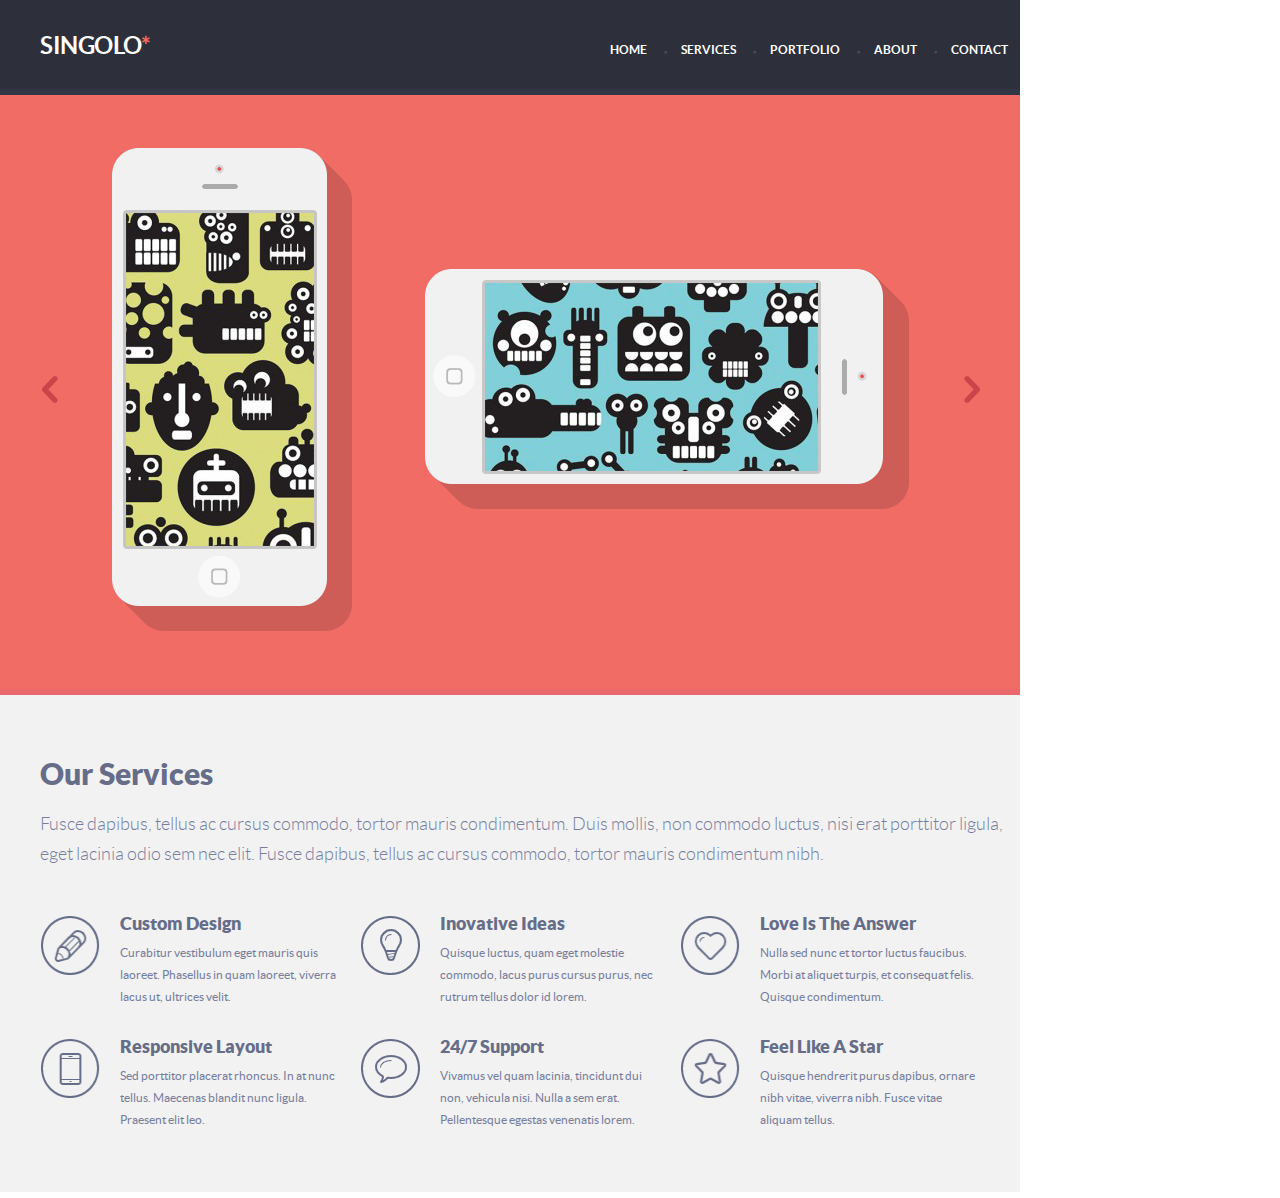
<file: singolo1.html>
<!DOCTYPE html>
<html lang="en">
  <head>
    <meta charset="utf-8">
    <link rel="stylesheet" href="assets/fonts/font-faces.css">
    <link rel="stylesheet" href="singolo1.css">
    <link rel="apple-touch-icon" sizes="76x76" href="assets/fav/apple-touch-icon.png">
    <link rel="icon" type="image/png" sizes="32x32" href="assets/fav/favicon-32x32.png">
    <link rel="icon" type="image/png" sizes="16x16" href="assets/fav/favicon-16x16.png">
    <link rel="shortcut icon" href="assets/fav/favicon.ico">
    <title>Singolo1</title>
  </head>
  <body>
    <header>
      <div class="logo">SINGOLO<span class="asterisk">*</span></div>
      <ul class="navbar">
        <li><a href="#"></a>Home</li>
        <li><a href="#"></a>Services</li>
        <li><a href="#"></a>Portfolio</li>
        <li><a href="#"></a>About</li>
        <li><a href="#"></a>Contact</li>
      </ul>
    </header>
    <div class="header-bottom"></div>

    <section class="slider">
      <div class="arrow left" alt="Left"></div>
      <div class="iphone-vertical">
        <img src="assets/iphone-vertical.png" width="246" height="485" alt="Vertical iPhone picture">
      </div>
      <div class="iphone-horizontal">
        <img src="assets/iphone-horizontal.png" width="486" height="241" alt="Horizontal iPhone picture">
      </div>
      <div class="arrow right" alt="Right"></div>
    </section>
    <div class="slider-bottom"></div>

    <section class="services">
      <h1>Our Services</h1>
      <p>Fusce dapibus, tellus ac cursus commodo, tortor mauris condimentum. Duis mollis, non commodo luctus, nisi erat porttitor ligula, eget lacinia odio sem nec elit. Fusce dapibus, tellus ac cursus commodo, tortor mauris condimentum nibh.</p>
      <div class="columns-3">
        <div>
          <img src="assets/pen-icon.png" width="61" height="61" alt="Pen icon">
          <div class="service-element">
            <h2>Custom Design</h2>
            <p>Curabitur vestibulum eget mauris quis laoreet. Phasellus in quam laoreet, viverra lacus ut, ultrices velit.</p>
          </div>
        </div>
        <div>
          <img src="assets/bulb-icon.png" width="61" height="61" alt="Bulb icon">
          <div class="service-element">
            <h2>Inovative Ideas</h2>
            <p>Quisque luctus, quam eget molestie commodo, lacus purus cursus purus, nec rutrum tellus dolor id lorem.</p>
          </div>
        </div>
        <div>
          <img src="assets/heart-icon.png" width="61" height="61" alt="Heart icon">
          <div class="service-element">
            <h2>Love Is The Answer</h2>
            <p>Nulla sed nunc et tortor luctus faucibus. Morbi at aliquet turpis, et consequat felis. Quisque condimentum.</p>
          </div>
        </div>

        <div>
          <img src="assets/iphone-icon.png" width="61" height="61" alt="iPhone icon">
          <div class="service-element">
            <h2>Responsive Layout</h2>
            <p>Sed porttitor placerat rhoncus. In at nunc tellus. Maecenas blandit nunc ligula. Praesent elit leo.</p>
          </div>
        </div>
        <div>
          <img src="assets/balloon-icon.png" width="61" height="61" alt="Balloon icon">
          <div class="service-element">
            <h2>24/7 Support</h2>
            <p>Vivamus vel quam lacinia, tincidunt dui non, vehicula nisi. Nulla a sem erat. Pellentesque egestas venenatis lorem.</p>
          </div>
        </div>
        <div>
          <img src="assets/star-icon.png" width="61" height="61" alt="Star icon">
          <div class="service-element">
            <h2>Feel Like A Star</h2>
            <p>Quisque hendrerit purus dapibus, ornare nibh vitae, viverra nibh. Fusce vitae aliquam tellus.</p>
          </div>
        </div>
      </div>
    </section>
    <div class="services-bottom"></div>
  </body>
</html>
</file>
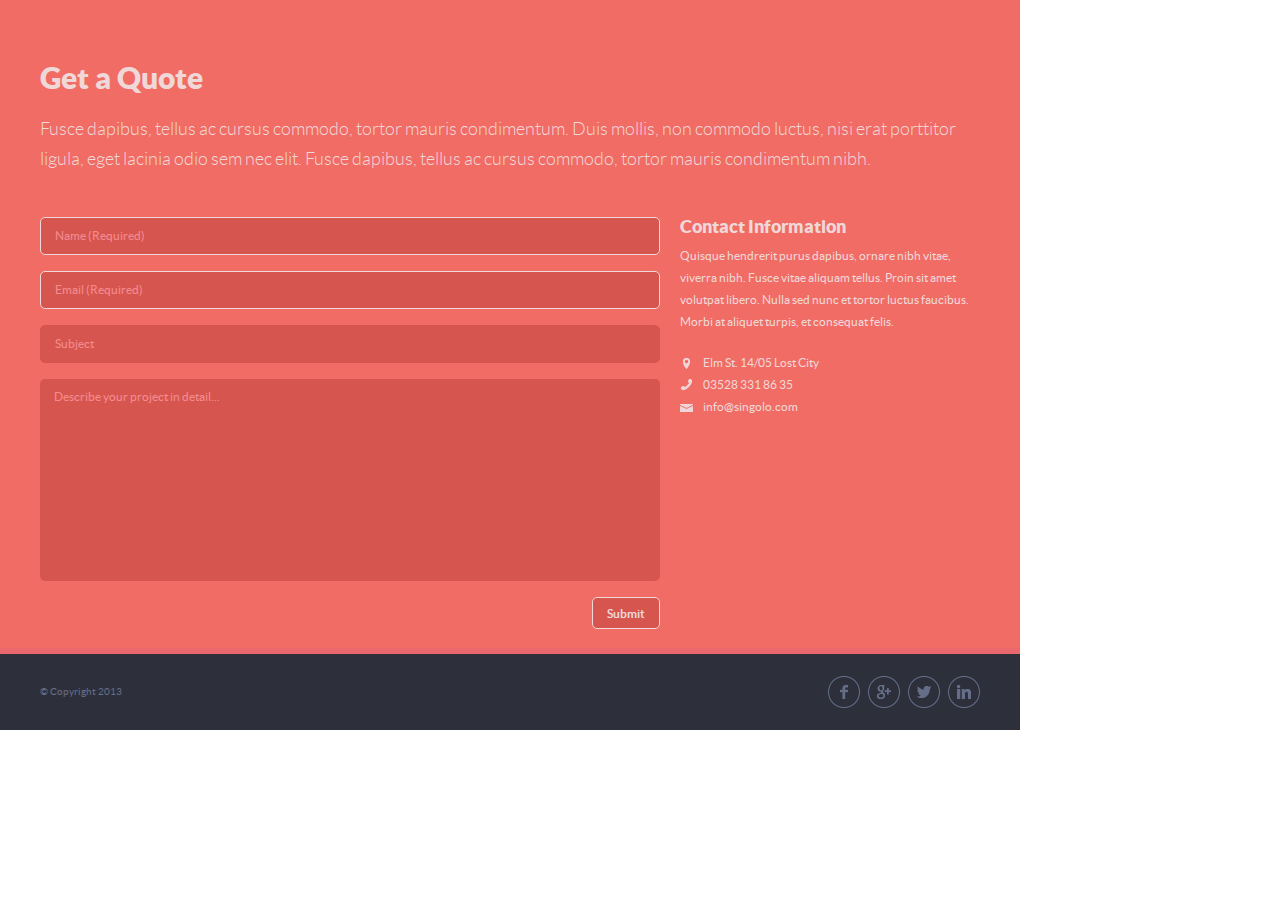
<file: singolo3.html>
<!DOCTYPE html>
<html lang="en">
<head>
  <meta charset="UTF-8">

  <link rel="stylesheet" href="assets/fonts/font-faces.css">
  <link rel="stylesheet" href="singolo3.css">

  <link rel="apple-touch-icon" sizes="76x76" href="assets/fav/apple-touch-icon.png">
  <link rel="icon" type="image/png" sizes="32x32" href="assets/fav/favicon-32x32.png">
  <link rel="icon" type="image/png" sizes="16x16" href="assets/fav/favicon-16x16.png">
  <link rel="shortcut icon" href="assets/fav/favicon.ico">

  <title>Singolo3</title>
</head>
<body>
  <section class="contact-form">
    <h1>Get a Quote</h1>
    <p>Fusce dapibus, tellus ac cursus commodo, tortor mauris condimentum. Duis mollis, non commodo luctus, nisi erat porttitor ligula, eget lacinia odio sem nec elit. Fusce dapibus, tellus ac cursus commodo, tortor mauris condimentum nibh.</p>

    <div class="form-wrapper">
      <form method="post" action="#">
        <input type="text" name="name" placeholder="Name (Required)" required>
        <input type="email" name="email" placeholder="Email (Required)" required>
        <input type="text" name="subject" placeholder="Subject">
        <textarea name="description" rows="17" cols="85" placeholder="Describe your project in detail..."></textarea>
        <button type="submit">Submit</button>
      </form>

      <div class="contact-information">
        <h2>Contact Information</h2>
        <p>Quisque hendrerit purus dapibus, ornare nibh vitae, viverra nibh. Fusce vitae aliquam tellus. Proin sit amet volutpat libero. Nulla sed nunc et tortor luctus faucibus. Morbi at aliquet turpis, et consequat felis.</p>

        <div class="contact-links">
          <a class="address" href="#">
            <div></div>
            <span>Elm St. 14/05 Lost City</span>
          </a><br>
          <a class="phone" href="tel:035283318635">
            <div></div>
            <span>03528 331 86 35</span>
          </a><br>
          <a class="email" href="mailto:info@singolo.com">
            <div></div>
            <span>info@singolo.com</span>
          </a>
        </div>
      </div>
    </div>
  </section>
  <div class="contact-bottom"></div>

  <footer>
    <div class="copyright">© Copyright 2013</div>

    <div class="footer-social-buttons">
      <a href="#"><div class="facebook social-icon"></div></a>
      <a href="#"><div class="googleplus social-icon"></div></a>
      <a href="#"><div class="twitter social-icon"></div></a>
      <a href="#"><div class="linkedin social-icon"></div></a>
    </div>
  </footer>
</body>
</html>
</file>
<file: assets/fonts/font-faces.css>
/*Light 300*/
@font-face {
  font-family: "Lato";
  font-weight: 300;
  font-style: normal;
  src: url("Lato-Light.woff2") format("woff2"),
       url("Lato-Light.woff") format("woff");
}

/*Regular 400*/
@font-face {
  font-family: "Lato";
  font-weight: 400;
  font-style: normal;
  src: url("Lato-Regular.woff2") format("woff2"),
       url("Lato-Regular.woff") format("woff");
}

/*Bold 700*/
@font-face {
  font-family: "Lato";
  font-weight: 700;
  font-style: normal;
  src: url("Lato-Bold.woff2") format("woff2"),
       url("Lato-Bold.woff") format("woff");
}

/*Black 900*/
@font-face {
    font-family: "Lato";
    font-weight: 900;
    font-style: normal;
    src: url("Lato-Black.woff2") format("woff2"),
         url("Lato-Black.woff") format("woff");
}
</file>
<file: singolo1.css>
* {
  margin: 0;
  padding: 0;
}

body {
  width: 1020px;
}

header {
  display: flex;
  justify-content: space-between;
  width: 100%;
  height: 89px;
  background-color: #2d303a;
}

.logo {
  margin-top: 30px;
  margin-left: 40px;
  color: white;
  font-family: "Lato", "Arial", sans-serif;
  font-weight: bold;
  font-size: 24px;
  line-height: 31px;
  letter-spacing: -0.5px;
  user-select: none;
}

.asterisk {
  color: #f06c64;
}

.navbar{
  display: flex;
  margin-top: 43px;
  list-style-type: none;
  list-style-position: inside;
  color: white;
  text-decoration: none;
  text-transform: uppercase;
  font-family: "Lato", "Arial", sans-serif;
  font-weight: bold;
  font-size: 12px;
}

.navbar li {
  margin-right: 12px;
}

.navbar li:before {
  content: "•";
  padding-right: 14px;
  padding-left: 5px;
  vertical-align: middle;
  color: #494e62;
  font-size: 6px;
}

.navbar li:first-child:before {
  content: none;
}

.navbar li:hover {
  color: #f06c64;
}

.header-bottom {
  width: 100%;
  height: 6px;
  background-color: #323746;
}

.slider {
  display: flex;
  height: 594px;
  background-color: #f06c64;
}

.arrow {
  width: 16px;
  height: 27px;
  margin-top: 281px;
  background-image: url("assets/arrow-left.png");
  cursor: pointer;
}

.arrow:hover {
  background-image: url("assets/arrow-left-dark.png");
}

.left {
  margin-left: 42px;
  margin-right: 52px;
}

.right {
  margin-left: 54px;
  transform: scaleX(-1);
}

.iphone-vertical {
  margin-top: 52px;
  margin-right: 68px;
}

.iphone-horizontal{
  margin-top: 174px;
}

.slider-bottom {
  height: 6px;
  background-color: #ea676b;
}

.services {
  height: 436px;
  padding-left: 40px;
  padding-top: 61px;
  background-color: #f2f2f2;
}

.services>h1 {
  font-family: "Lato", "Arial", sans-serif;
  font-weight: 900;
  font-size: 30px;
  color: #666d89;
}

.services>p {
  margin-top: 18px;
  font-family: "Lato", "Arial", sans-serif;
  font-weight: 300;
  font-size: 18px;
  line-height: 30px;
  color: #767e9e;
}

.columns-3 {
  margin-top: 46px;
  display: flex;
  flex-direction: row;
  flex-wrap: wrap;
}

.columns-3>div {
  display: flex;
  width: 320px;
  margin-bottom: 30px;
}

.service-element {
  margin-left: 19px;
  width: 220px;
}

.columns-3 h2 {
  font-family: "Lato", "Arial", sans-serif;
  font-weight: 900;
  font-size: 18px;
  line-height: 17px;
  color: #666d89;
}

.columns-3 p {
  margin-top: 10px;
  font-family: "Lato", "Arial", sans-serif;
  font-size: 12px;
  line-height: 22px;
  color: #767e9e;
}

.services-bottom {
  height: 6px;
  background-color: #ffffff;
}
</file>
<file: singolo3.css>
* {
  margin: 0;
  padding: 0;
}

body {
  width: 1020px;
}

.contact-form {
  height: 648px;
  padding-left: 40px;
  padding-right: 40px;
  background-color: #f06c64;
}

.contact-form>h1 {
  padding-top: 69px;
  font-family: "Lato";
  font-weight: 900;
  font-size: 30px;
  line-height: 18px;
  color: #f0d8d9;
}

.contact-form>p {
  margin-top: 27px;
  font-family: "Lato";
  font-weight: 300;
  font-size: 18px;
  line-height: 30px;
  color: #f0d8d9;
}

.form-wrapper {
  display: flex;
  margin-top: 43px;
  justify-content: space-between;
}

form {
  width: 620px;
}

input[type="text"], input[type="email"] {
  display: block;
  width: 590px;
  height: 8px;
  padding: 14px;
  margin-bottom: 16px;

  font-family: "Lato";
  font-weight: 400;
  font-size: 12px;
  line-height: 22px;
  color: #f0d8d9;

  border: 1px solid #d6564f;
  border-radius: 5px;
  background-color: #d6564f;
}

textarea {
  display: block;
  width: 592px;
  height: 183px;
  padding: 7px 14px 12px 14px;
  margin-bottom: 16px;

  font-family: "Lato";
  font-weight: 400;
  font-size: 12px;
  line-height: 22px;
  color: #f0d8d9;

  border: 0;
  border-radius: 5px;
  background-color: #d6564f;
  resize: none;
}

input::placeholder, textarea::placeholder {
  font-family: "Lato";
  font-weight: 400;
  font-size: 12px;
  line-height: 22px;
  color: #f48c8f;
}

input:invalid {
  border: 1px solid #f0d8d9;
}

button {
  display:block;
  height: 32px;
  margin-left: auto;
  padding-left: 14px;
  padding-right: 14px;

  font-family: "Lato";
  font-weight: 700;
  font-size: 12px;
  color: #f0d8d9;

  border: 1px solid #f0d8d9;
  border-radius: 5px;
  background-color: #d6564f;
  cursor: pointer;
}

.contact-information {
  width: 300px;
}

.contact-information>h2 {
  padding-top: 1px;
  font-family: "Lato";
  font-weight: 900;
  font-size: 18px;
  line-height: 18px;
  color: #f0d8d9;
}

.contact-information>p {
  margin-top: 9px;
  font-family: "Lato";
  font-weight: 400;
  font-size: 12px;
  line-height: 22px;
  color: #f0d8d9;
}

.contact-links {
  margin-top: 19px;
}

.contact-links>a {
  display: inline-flex;
  font-family: "Lato";
  font-weight: 400;
  font-size: 12px;
  line-height: 22px;
  color: #f0d8d9;
  text-decoration: none;
}

.contact-links div {
  margin-right: 10px;
  width: 13px;
  height: 13px;
}

.address>div {
  margin-top: 5px;
  background-image: url("assets/location-icon.png");
}

.phone>div {
  margin-top: 4px;
  background-image: url("assets/phone-icon.png");
}

.email>div {
  margin-top: 6px;
  background-image: url("assets/mail-icon.png");
}

.contact-bottom {
  height: 6px;
  background-color: #ea676b;
}

footer {
  display: flex;
  height: 76px;
  padding-left: 40px;
  padding-right: 32px;
  background-color: #2d303a;
  justify-content: space-between;
}

.copyright {
  padding-top: 32px;
  font-family: "Lato";
  font-weight: 400;
  font-size: 10px;
  color: #666d89;
}

.footer-social-buttons {
  display: flex;
  padding-top: 22px;
}

.social-icon {
  width: 32px;
  height: 32px;
  margin-right: 8px;
}

.facebook {
  background-image: url("assets/social-icons/facebook.png");
}
.facebook:hover {
  background-image: url("assets/social-icons/facebook-light.png");
}

.googleplus {
  background-image: url("assets/social-icons/googleplus.png");
}
.googleplus:hover {
  background-image: url("assets/social-icons/googleplus-light.png");
}

.twitter {
  background-image: url("assets/social-icons/twitter.png");
}
.twitter:hover {
  background-image: url("assets/social-icons/twitter-light.png");
}

.linkedin {
  background-image: url("assets/social-icons/linkedin.png");
}
.linkedin:hover {
  background-image: url("assets/social-icons/linkedin-light.png");
}
</file>
